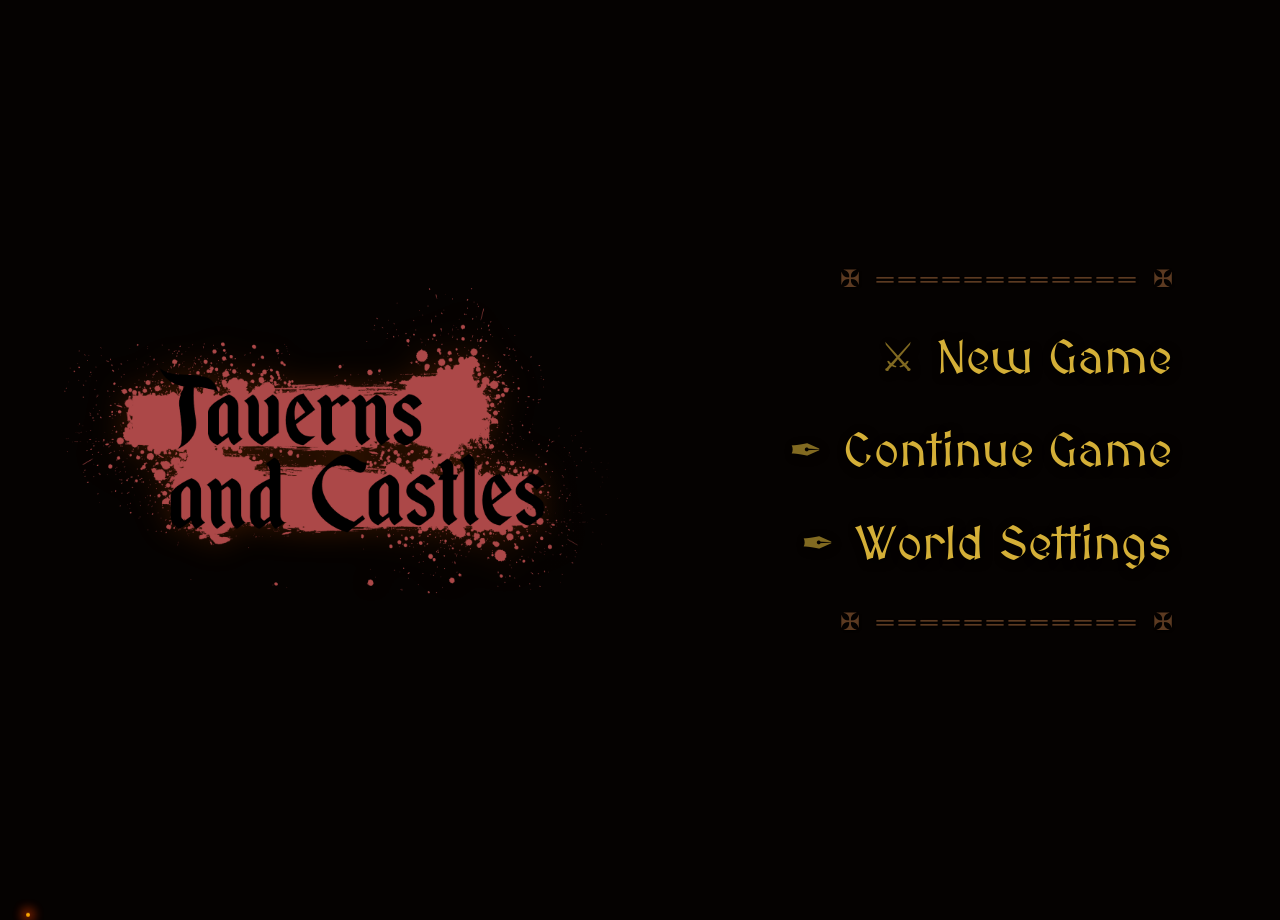
<file: index.html>
<!DOCTYPE html>
<html>
<head>
    <meta http-equiv="refresh" content="0; url=Menu/MenuIndex.html" />
    <title>Taverns & Castles</title>
</head>
<body style="background-color: black;">
</body>
</html>
</file>
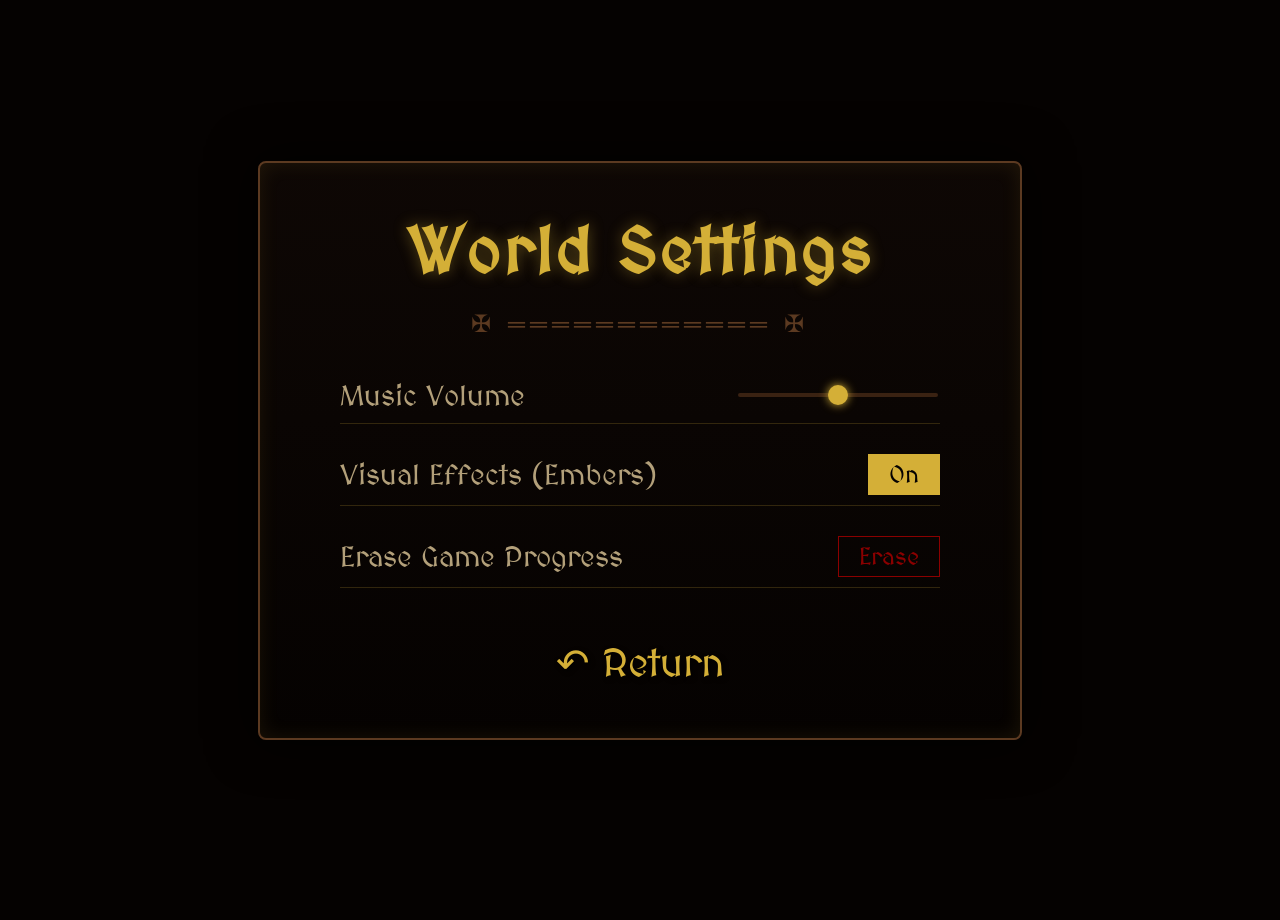
<file: Menu/Chronicle.html>
<!DOCTYPE html>
<html lang="en">
<head>
    <meta charset="UTF-8">
    <meta name="viewport" content="width=device-width, initial-scale=1.0">
    <title>World Chronicle - Settings</title>
    <link href="https://fonts.googleapis.com/css2?family=MedievalSharp&display=swap" rel="stylesheet">
    <link rel="stylesheet" href="ChronicleStyle.css">
</head>
<body>
    
    <div class="stone-bg"></div>
    
    <div class="embers" id="particle-container">
        <i></i><i></i><i></i><i></i><i></i><i></i><i></i><i></i><i></i><i></i>
    </div>

    <div class="chronicle-container">
        <h1 class="chronicle-title">World Settings</h1>
        <div class="ornament">✠ ════════════ ✠</div>

        <div class="settings-panel">
            <div class="setting-item">
                <label>Music Volume</label>
                <input type="range" id="volume-slider" min="0" max="100" value="50" class="medieval-slider">
            </div>
            <div class="setting-item">
                <label>Visual Effects (Embers)</label>
                <button id="particles-btn" class="toggle-btn">On</button>
            </div>
            <div class="setting-item">
                <label>Erase Game Progress</label>
                <button id="reset-btn" class="danger-btn">Erase</button>
            </div>
        </div>

        <button class="back-btn" onclick="goBack()">
            <span class="icon">↶</span> Return
        </button>
    </div>

    <script src="ChronicleScript.js"></script>
</body>
</html>
</file>
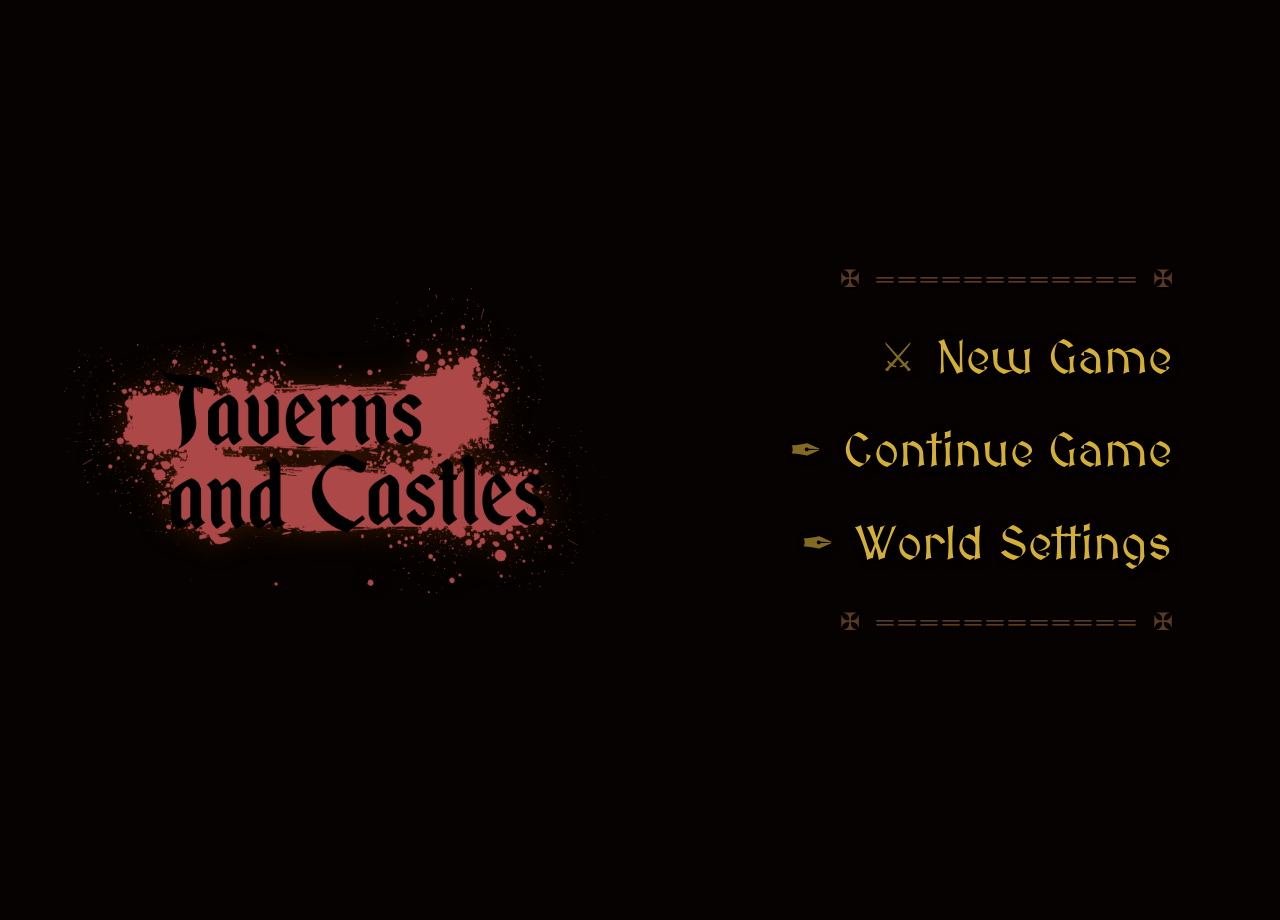
<file: Menu/MenuIndex.html>
<!DOCTYPE html>
<html lang="sk">
<head>
    <meta charset="UTF-8">
    <meta name="viewport" content="width=device-width, initial-scale=1.0">
    <title>Taverns & Castles</title>
    <link href="https://fonts.googleapis.com/css2?family=MedievalSharp&display=swap" rel="stylesheet">
    <link rel="stylesheet" href="MenuStyle.css">
</head>
<body>
    
    <div class="stone-bg"></div>
    
    <div class="embers">
        <i></i><i></i><i></i><i></i><i></i><i></i><i></i><i></i><i></i><i></i>
        <i></i><i></i><i></i><i></i><i></i><i></i><i></i><i></i><i></i><i></i>
    </div>

    <div class="menu-left-image"></div>

    <div class="menu-right-content">
        <div class="nav-container">
            <div class="ornament">✠ ════════════ ✠</div>
            
            <button class="menu-btn" onclick="window.location.href='../NewGame/NewGameIndex.html'">
                <span class="icon">⚔</span> New Game
            </button>
            
            <button class="menu-btn" onclick="loadGame()">
                <span class="icon">✒</span> Continue Game
            </button>

            <button class="menu-btn" onclick="openOptions()">
                <span class="icon">✒</span> World Settings
            </button>

            <div class="ornament">✠ ════════════ ✠</div>
        </div>
    </div>

    <script src="MenuScript.js"></script>
</body>
</html>
</file>
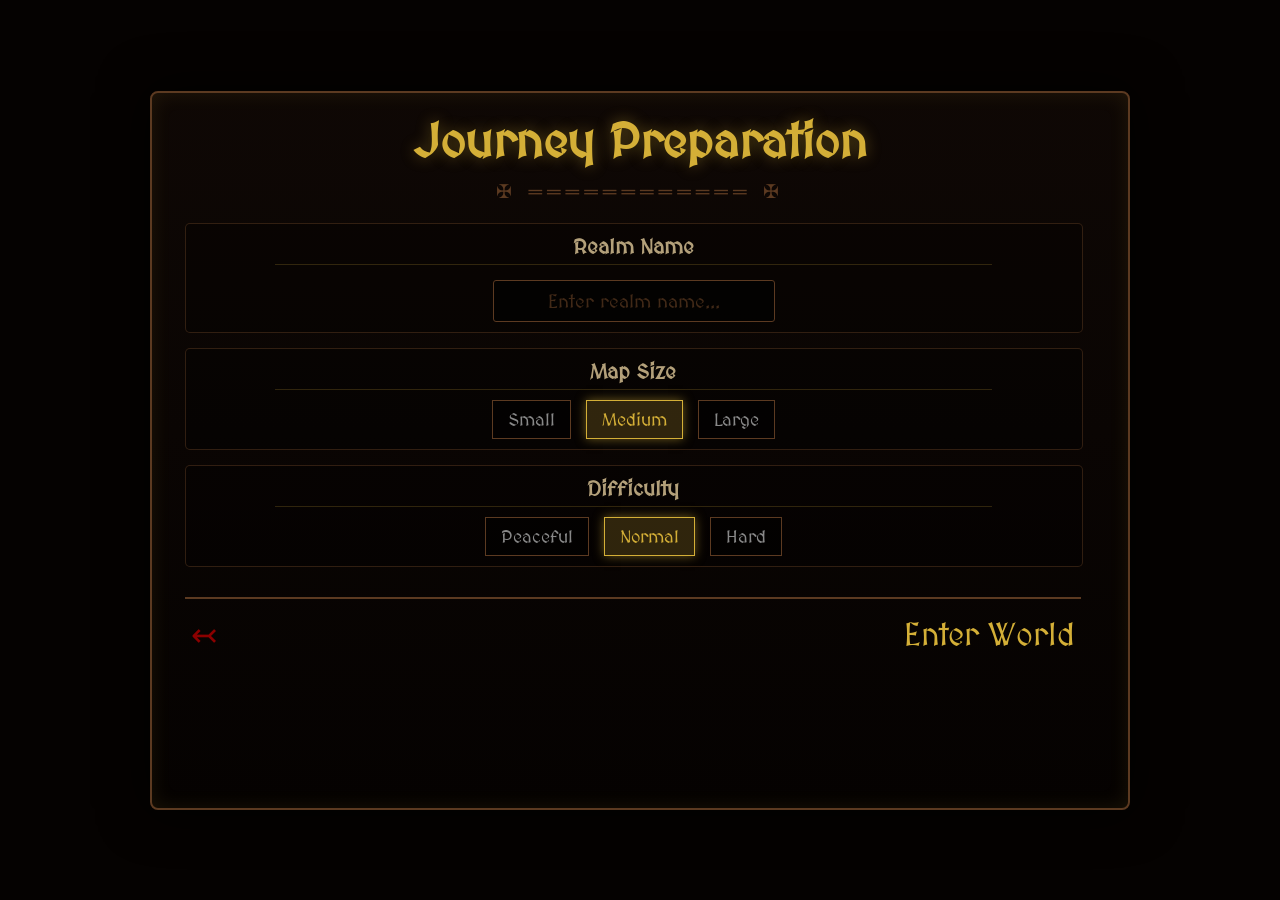
<file: NewGame/NewGameIndex.html>
<!DOCTYPE html>
<html lang="en">
<head>
    <meta charset="UTF-8">
    <title>New Game - Settings</title>
    <link href="https://fonts.googleapis.com/css2?family=MedievalSharp&display=swap" rel="stylesheet">
    <link rel="stylesheet" href="NewGameStyle.css">
</head>
<body>
    <div class="config-container">
        <h1 class="config-title">Journey Preparation</h1>
        <div class="ornament">✠ ════════════ ✠</div>

        <div class="settings-scroll-area">
            <div class="config-section">
                <h3>Realm Name</h3>
                <input type="text" id="realm-name" class="medieval-input" placeholder="Enter realm name..." maxlength="20" autocomplete="off">
            </div>
            <div class="config-section">
                <h3>Map Size</h3>
                <div class="options-group" id="map-size">
                    <button class="option-btn" data-value="100" onclick="setMapSize(1)">Small</button>
                    <button class="option-btn active" data-value="150" onclick="setMapSize(2)">Medium</button>
                    <button class="option-btn" data-value="200" onclick="setMapSize(3)">Large</button>
                </div>
            </div>

            <div class="config-section">
                <h3>Difficulty</h3>
                <div class="options-group" id="difficulty">
                    <button class="option-btn" data-value="peaceful">Peaceful</button>
                    <button class="option-btn active" data-value="normal">Normal</button>
                    <button class="option-btn" data-value="hard">Hard</button>
                </div>
            </div>
            <!-- <div class="config-section">
                <h3>Save Progress</h3>
                <div class="options-group" id="save-mode">
                    <button class="option-btn active" data-value="enabled">Enabled</button>
                    <button class="option-btn" data-value="disabled">Disabled</button>
                </div>
            </div> -->

        <div class="action-buttons">
            <button class="action-btn back-btn" onclick="goBack()">↢</button>
            <button class="action-btn start-btn" onclick="startWorld()">Enter World</button>
        </div>
    </div>

    <script src="NewGameScript.js"></script>
    <script src="../Main/generator.js"></script>
</body>
</html>
</file>
<file: Menu/ChronicleStyle.css>
@import url('https://fonts.googleapis.com/css2?family=MedievalSharp&display=swap');

body {
    margin: 0;
    padding: 0;
    height: 100vh;
    width: 100vw;
    background-color: #050201;
    font-family: 'MedievalSharp', cursive;
    display: flex;
    justify-content: center;
    align-items: center;
    overflow: hidden;
    opacity: 0; 
    transition: opacity 1s ease;
}

.stone-bg {
    position: absolute;
    top: 0; left: 0; width: 100vw; height: 100vh;
    background-image: url('https://www.transparenttextures.com/patterns/dark-matter.png');
    opacity: 0.6;
    z-index: 0;
}

.embers {
    position: absolute;
    bottom: 0; left: 0; width: 100vw; height: 100vh;
    pointer-events: none;
    z-index: 1; 
    transition: opacity 0.5s ease;
}

.embers i {
    position: absolute;
    bottom: -20px;
    width: 4px;
    height: 4px;
    background: #ffaa00;
    border-radius: 50%;
    box-shadow: 0 0 12px 3px #ff4500;
    opacity: 0;
    animation: floatEmber 5s infinite ease-in;
}
.embers i:nth-child(even) { animation-duration: 4s; width: 6px; height: 6px; }
.embers i:nth-child(1) { left: 10%; } .embers i:nth-child(2) { left: 20%; animation-delay: 1s; }
.embers i:nth-child(3) { left: 30%; animation-delay: 3s; } .embers i:nth-child(4) { left: 40%; animation-delay: 2s; }
.embers i:nth-child(5) { left: 50%; animation-delay: 4s; } .embers i:nth-child(6) { left: 60%; animation-delay: 1.5s; }
.embers i:nth-child(7) { left: 70%; animation-delay: 5s; } .embers i:nth-child(8) { left: 80%; animation-delay: 2.5s; }
.embers i:nth-child(9) { left: 90%; animation-delay: 0.5s; } .embers i:nth-child(10) { left: 15%; animation-delay: 3.5s; }

@keyframes floatEmber {
    0% { transform: translateY(0) scale(1); opacity: 1; }
    100% { transform: translateY(-100vh) scale(0); opacity: 0; }
}

.chronicle-container {
    position: relative;
    z-index: 2;
    background: linear-gradient(to bottom, rgba(15, 8, 5, 0.9), rgba(5, 2, 1, 0.95));
    border: 2px solid #5c3a21;
    border-radius: 8px;
    padding: 50px 80px;
    box-shadow: 0 0 50px rgba(0,0,0,1), inset 0 0 20px rgba(212, 175, 55, 0.1);
    display: flex;
    flex-direction: column;
    align-items: center;
    width: 600px;
}

.chronicle-title {
    color: #d4af37;
    font-size: 4rem;
    margin: 0;
    text-shadow: 0 0 15px rgba(212, 175, 55, 0.4);
    letter-spacing: 3px;
}

.ornament {
    color: #5c3a21;
    font-size: 1.5rem;
    letter-spacing: 5px;
    margin: 20px 0 40px 0;
}

.settings-panel {
    width: 100%;
    display: flex;
    flex-direction: column;
    gap: 30px;
    margin-bottom: 50px;
}

.setting-item {
    display: flex;
    justify-content: space-between;
    align-items: center;
    color: #b3a07a;
    font-size: 1.8rem;
    border-bottom: 1px solid rgba(212, 175, 55, 0.2);
    padding-bottom: 10px;
}

.medieval-slider {
    -webkit-appearance: none;
    width: 200px;
    height: 4px;
    background: #3a2212;
    outline: none;
    border-radius: 2px;
}

.medieval-slider::-webkit-slider-thumb {
    -webkit-appearance: none;
    appearance: none;
    width: 20px;
    height: 20px;
    background: #d4af37;
    cursor: pointer;
    border-radius: 50%;
    box-shadow: 0 0 10px #d4af37;
}

.toggle-btn {
    font-family: 'MedievalSharp', cursive;
    background: transparent;
    border: 1px solid #d4af37;
    color: #d4af37;
    padding: 5px 20px;
    font-size: 1.5rem;
    cursor: pointer;
    transition: 0.3s;
}

.toggle-btn:hover {
    background: #d4af37;
    color: #050201;
}

.danger-btn {
    font-family: 'MedievalSharp', cursive;
    background: transparent;
    border: 1px solid #8b0000;
    color: #8b0000;
    padding: 5px 20px;
    font-size: 1.5rem;
    cursor: pointer;
    transition: 0.3s;
}

.danger-btn:hover {
    background: #8b0000;
    color: #fff;
    box-shadow: 0 0 15px rgba(139, 0, 0, 0.8);
}

.back-btn {
    font-family: 'MedievalSharp', cursive;
    background: transparent;
    border: none;
    color: #d4af37;
    font-size: 2.5rem;
    cursor: pointer;
    transition: 0.3s;
    text-shadow: 2px 2px 5px #000;
}

.back-btn:hover {
    color: #ffaa00;
    transform: scale(1.1);
    text-shadow: 0 0 15px rgba(255, 170, 0, 0.8);
}
</file>
<file: Menu/MenuStyle.css>
@import url('https://fonts.googleapis.com/css2?family=MedievalSharp&display=swap');

body {
    margin: 0;
    padding: 0;
    height: 100vh;
    width: 100vw;
    background-color: #050201;
    font-family: 'MedievalSharp', cursive;
    overflow: hidden;
    display: flex;
}

.stone-bg {
    position: absolute;
    top: 0; left: 0; width: 100vw; height: 100vh;
    background-image: url('https://www.transparenttextures.com/patterns/dark-matter.png');
    opacity: 0.6;
    z-index: 0;
}

.embers {
    position: absolute;
    bottom: 0; left: 0; width: 100vw; height: 100vh;
    pointer-events: none;
    z-index: 10; 
}

.embers i {
    position: absolute;
    bottom: -20px;
    width: 4px;
    height: 4px;
    background: #ffaa00;
    border-radius: 50%;
    box-shadow: 0 0 12px 3px #ff4500;
    z-index: 2;
    opacity: 0;
    animation: floatEmber 5s infinite ease-in;
}

.embers i:nth-child(1) { left: 2%; animation-delay: 0s; animation-duration: 4.5s; }
.embers i:nth-child(2) { left: 8%; animation-delay: 2s; width: 6px; height: 6px; }
.embers i:nth-child(3) { left: 13%; animation-delay: 4s; }
.embers i:nth-child(4) { left: 18%; animation-delay: 1s; }
.embers i:nth-child(5) { left: 24%; animation-delay: 5s; width: 3px; height: 3px; }
.embers i:nth-child(6) { left: 29%; animation-delay: 3s; }
.embers i:nth-child(7) { left: 35%; animation-delay: 6s; }
.embers i:nth-child(8) { left: 41%; animation-delay: 2.5s; }
.embers i:nth-child(9) { left: 46%; animation-delay: 1.5s; width: 5px; height: 5px; }
.embers i:nth-child(10) { left: 52%; animation-delay: 3.5s; }
.embers i:nth-child(11) { left: 58%; animation-delay: 0.5s; }
.embers i:nth-child(12) { left: 63%; animation-delay: 4.2s; }
.embers i:nth-child(13) { left: 68%; animation-delay: 2.1s; width: 6px; height: 6px; }
.embers i:nth-child(14) { left: 74%; animation-delay: 5.5s; }
.embers i:nth-child(15) { left: 79%; animation-delay: 1.8s; }
.embers i:nth-child(16) { left: 85%; animation-delay: 3.8s; }
.embers i:nth-child(17) { left: 91%; animation-delay: 6.2s; width: 3px; height: 3px; }
.embers i:nth-child(18) { left: 96%; animation-delay: 0.8s; }
.embers i:nth-child(19) { left: 50%; animation-delay: 5.1s; }
.embers i:nth-child(20) { left: 7%; animation-delay: 3.2s; }

@keyframes floatEmber {
    0% { transform: translateY(0) scale(1); opacity: 1; }
    100% { transform: translateY(-100vh) scale(0); opacity: 0; }
}

.menu-left-image {
    position: absolute;
    top: 0;
    left: 5vw; 
    width: 45vw; 
    height: 100vh;
    background-image: url('../Resources/chart.png');
    background-size: contain;
    background-repeat: no-repeat;
    background-position: center;
    z-index: 2;
    filter: drop-shadow(0 0 15px rgba(255, 100, 0, 0.2));
    -webkit-mask-image: linear-gradient(to left, transparent 0%, black 15%);
    mask-image: linear-gradient(to left, transparent 0%, black 15%);
}

.menu-right-content {
    position: absolute;
    right: 0;
    width: 50vw;
    height: 100vh;
    display: flex;
    flex-direction: column;
    justify-content: center;
    align-items: flex-end;
    padding-right: 8vw;
    background: linear-gradient(to left, #050201 60%, rgba(5,2,1,0.5) 85%, transparent 100%);
    z-index: 3;
}

.nav-container {
    display: flex;
    flex-direction: column;
    gap: 35px;
    align-items: flex-end;
}

.ornament {
    color: #5c3a21;
    font-size: 1.5rem;
    letter-spacing: 5px;
    text-shadow: 1px 1px 2px #000;
}

.menu-btn {
    font-family: 'MedievalSharp', cursive;
    background: transparent;
    border: none;
    color: #d4af37;
    font-size: 3rem;
    cursor: pointer;
    transition: all 0.4s cubic-bezier(0.175, 0.885, 0.32, 1.275);
    text-shadow: 2px 2px 10px rgba(0,0,0,1);
    display: flex;
    align-items: center;
    gap: 20px;
    position: relative;
}

.menu-btn::after {
    content: '';
    position: absolute;
    bottom: -5px;
    right: 0;
    width: 0;
    height: 2px;
    background: linear-gradient(to left, #d4af37, transparent);
    transition: 0.5s ease;
}

.icon {
    font-size: 2.5rem;
    opacity: 0.6;
    transition: all 0.4s ease;
    color: #d4af37;
}

.menu-btn:hover {
    color: #fff;
    transform: translateX(-25px);
    text-shadow: 0 0 20px rgba(255, 170, 0, 0.8);
}

.menu-btn:hover::after {
    width: 120%;
    background: linear-gradient(to left, #ffaa00, transparent);
}

.menu-btn:hover .icon {
    opacity: 1;
    transform: scale(1.1);
    color: #ffaa00;
    filter: drop-shadow(0 0 15px rgba(255, 170, 0, 0.8));
}
</file>
<file: NewGame/NewGameStyle.css>
body {
    margin: 0;
    height: 100vh;
    background-color: #050201;
    background-image: url('https://www.transparenttextures.com/patterns/dark-matter.png');
    font-family: 'MedievalSharp', cursive;
    display: flex;
    justify-content: center;
    align-items: center;
    opacity: 0; 
    transition: opacity 1s ease;
    overflow: hidden;
}

.config-container {
    background: linear-gradient(to bottom, rgba(15, 8, 5, 0.95), rgba(5, 2, 1, 0.98));
    border: 2px solid #5c3a21;
    border-radius: 8px;
    padding: 20px 40px;
    box-shadow: 0 0 50px rgba(0,0,0,1), inset 0 0 20px rgba(212, 175, 55, 0.1);
    display: flex;
    flex-direction: column;
    align-items: center;
    width: 70vw;
    height: 75vh;
    max-width: 900px;
}

.config-title {
    color: #d4af37;
    font-size: 3rem;
    margin: 0;
    text-shadow: 0 0 15px rgba(212, 175, 55, 0.4);
}

.ornament {
    color: #5c3a21;
    font-size: 1.2rem;
    letter-spacing: 5px;
    margin: 10px 0 20px 0;
}

/* Scrollable area for a large amount of settings */
.settings-scroll-area {
    flex-grow: 1;
    width: 100%;
    overflow-y: auto;
    padding-right: 15px;
    display: flex;
    flex-direction: column;
    gap: 15px;
    scrollbar-width: thin;
    scrollbar-color: #5c3a21 #050201;
}

/* Medieval scrollbar look */
.settings-scroll-area::-webkit-scrollbar {
    width: 10px;
}
.settings-scroll-area::-webkit-scrollbar-track {
    background: #050201;
    border-left: 1px solid #5c3a21;
}
.settings-scroll-area::-webkit-scrollbar-thumb {
    background: #5c3a21;
    border-radius: 5px;
}
.settings-scroll-area::-webkit-scrollbar-thumb:hover {
    background: #d4af37;
}

.config-section {
    width: 100%;
    text-align: center;
    background: rgba(0, 0, 0, 0.3);
    border: 1px solid rgba(92, 58, 33, 0.5);
    border-radius: 5px;
    padding: 10px 0;
}

.config-section h3 {
    color: #b3a07a;
    font-size: 1.3rem;
    margin-top: 0;
    margin-bottom: 10px;
    border-bottom: 1px solid rgba(212, 175, 55, 0.2);
    padding-bottom: 5px;
    display: inline-block;
    width: 80%;
}

.options-group {
    display: flex;
    justify-content: center;
    flex-wrap: wrap;
    gap: 15px;
}

.option-btn {
    font-family: 'MedievalSharp', cursive;
    background: rgba(0, 0, 0, 0.5);
    border: 1px solid #5c3a21;
    color: #888;
    padding: 8px 15px;
    font-size: 1.1rem;
    cursor: pointer;
    transition: all 0.3s ease;
}

.option-btn:hover {
    border-color: #d4af37;
    color: #d4af37;
}

.option-btn.active {
    background: rgba(212, 175, 55, 0.2);
    border-color: #d4af37;
    color: #d4af37;
    box-shadow: 0 0 10px rgba(212, 175, 55, 0.5);
}

.action-buttons {
    display: flex;
    justify-content: space-between;
    width: 100%;
    margin-top: 15px;
    padding-top: 15px;
    border-top: 2px solid #5c3a21;
}

.action-btn {
    font-family: 'MedievalSharp', cursive;
    background: transparent;
    border: none;
    font-size: 2rem;
    cursor: pointer;
    transition: 0.3s;
}

.medieval-input {
    font-family: 'MedievalSharp', cursive;
    background: rgba(0, 0, 0, 0.6);
    border: 1px solid #5c3a21;
    color: #d4af37;
    padding: 8px 15px;
    font-size: 1.2rem;
    text-align: center;
    outline: none;
    width: 80%;
    max-width: 250px;
    transition: all 0.3s ease;
    border-radius: 3px;
    margin-top: 5px;
}

.medieval-input:focus {
    border-color: #d4af37;
    box-shadow: 0 0 15px rgba(212, 175, 55, 0.4);
    background: rgba(20, 10, 5, 0.8);
}

.medieval-input::placeholder {
    color: #5c3a21;
    opacity: 0.7;
}

.back-btn { color: #8b0000; }
.back-btn:hover { color: #ff4500; text-shadow: 0 0 15px rgba(255, 69, 0, 0.8); }

.start-btn { color: #d4af37; }
.start-btn:hover { color: #fff; text-shadow: 0 0 15px rgba(255, 255, 255, 0.8); }
</file>
